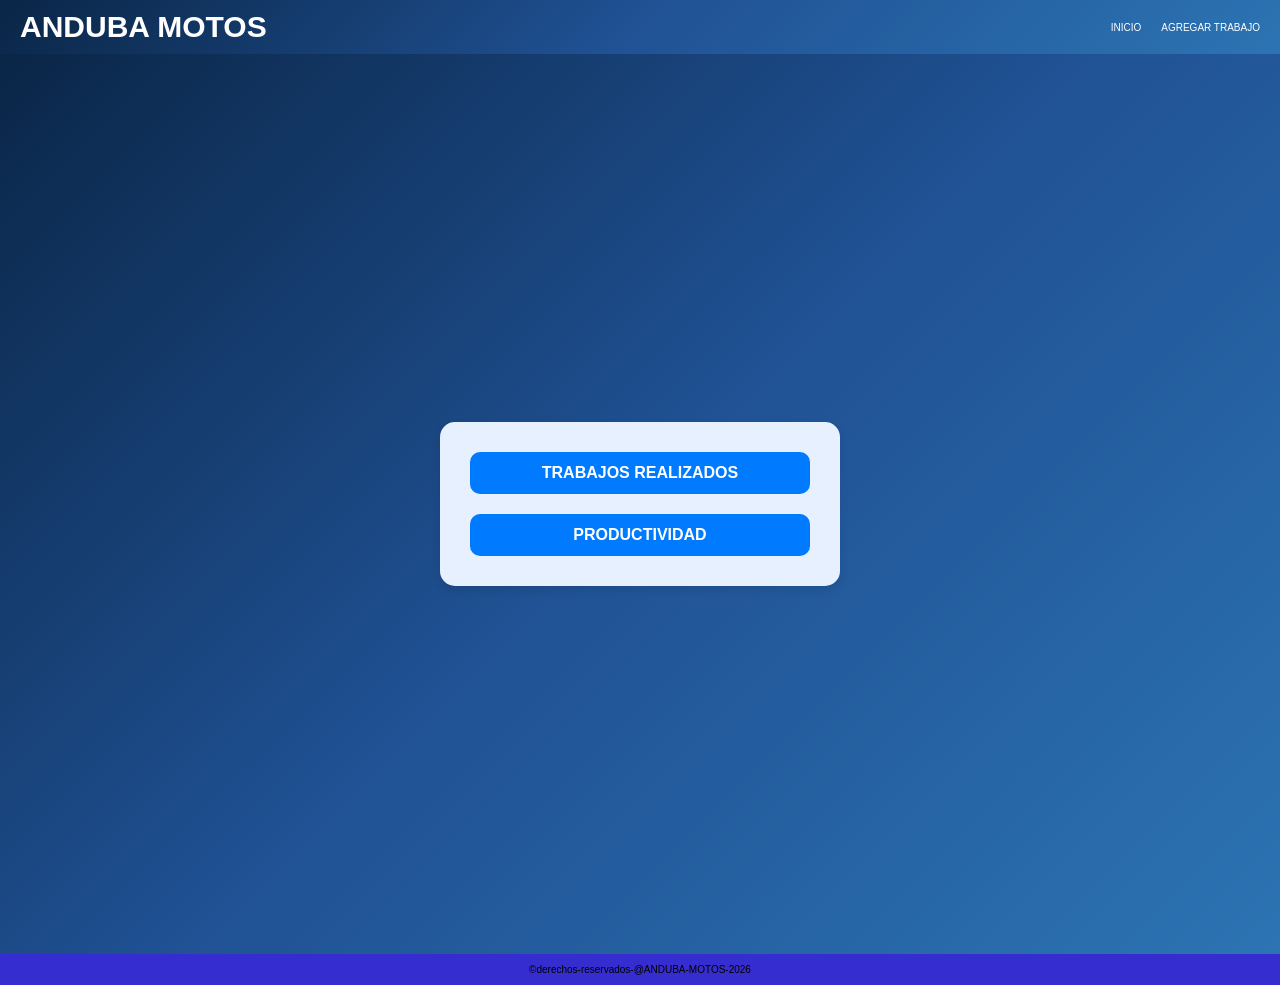
<file: index.html>
<!DOCTYPE html>
<html lang="en">

<head>
    <meta charset="UTF-8">
    <meta name="viewport" content="width=device-width, initial-scale=1.0">
    <title>ANDUBAMOTOS</title>
    <link href="https://cdn.jsdelivr.net/npm/bootstrap-icons/font/bootstrap-icons.css" rel="stylesheet">

    <link rel="stylesheet" href="./../CSS/general.css">
    <link rel="stylesheet" href="./../CSS/main_index.css">

    <link href="./images/moto.png" rel="icon">
    
    
    

</head>


<body>
    <header class="header">

        <div class="logo">
            <h1>ANDUBA MOTOS</h1>
        </div>

        <button id="abrir" class="abrir-menu"><i class="bi bi-list"></i></button>


        <nav class="nav" id="nav">

            <button id="cerrar" class="cerrar-menu"><i class="bi bi-x"></i></button>

            <ul class="nav-list">

                <li><a href="index.html">INICIO</a></li>
                <li><a href="agregar_trabajos.html">AGREGAR TRABAJO</a></li>

            </ul>

        </nav>


    </header>
      <script src="./../header.js"></script>

      



    <main>
        <nav class="nav-secundario">

            <div id="listaTrabajos"></div>

            <ul class="nav-list2">

                <li class="li1"><a href="trabajos_realizados.html">TRABAJOS REALIZADOS</a></li>
                
                <li class="li2"><a href="productividad.html">PRODUCTIVIDAD</a></li>
                
            </ul>
        </nav>
    </main>
    




    <footer>
        <div>
            <p>&copy;derechos-reservados-@ANDUBA-MOTOS-2026</p>
        </div>
    </footer>

</body>

</html>
</file>
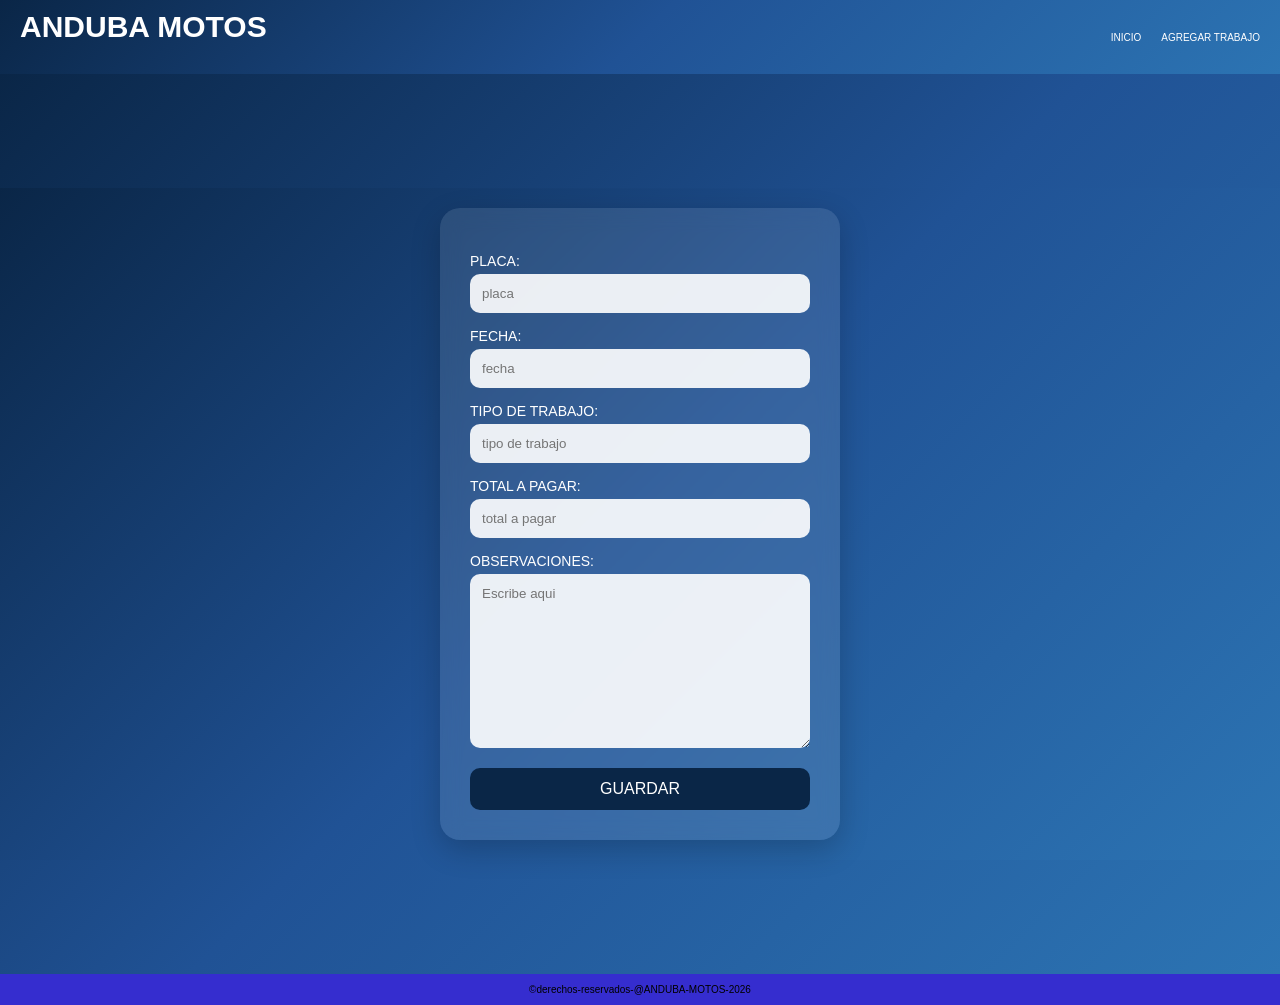
<file: agregar_trabajos.html>
<!DOCTYPE html>
<html lang="en">
<head>
    <meta charset="UTF-8">
    <meta name="viewport" content="width=device-width, initial-scale=1.0">
    <title>ANDUBA MOTOS</title>
    <link href="https://cdn.jsdelivr.net/npm/bootstrap-icons/font/bootstrap-icons.css" rel="stylesheet">

    <link rel="stylesheet" href="./../CSS/general.css">
   <link rel="stylesheet" href="./../CSS/agregar_trabajos.css">
   <link href="./images/moto.png" rel="icon">

</head>

<body>

   <header class="header">

        <div class="logo">
            <h1>ANDUBA MOTOS</h1>
        </div>

        <button id="abrir" class="abrir-menu"><i class="bi bi-list"></i></button>


        <nav class="nav" id="nav">

            <button id="cerrar" class="cerrar-menu"><i class="bi bi-x"></i></button>

            <ul class="nav-list">
                <li><a href="index.html">INICIO</a></li>
                <li><a href="agregar_trabajos.html">AGREGAR TRABAJO</a></li>
            </ul>

        </nav>


    </header>
      <script src="./../header.js"></script>

      



    <main>
        <section class="form-container">
           <form action="" id="formTrabajo">
               
               <label for="placa">PLACA:
                <input type="text" placeholder="placa" id="placa">
               </label>

               <label for="fecha">FECHA:
                <input type="text"placeholder="fecha" id="fecha">
               </label>

               <label for="tipo">TIPO DE TRABAJO:
                <input type="text" placeholder="tipo de trabajo"    name="tipo de trabajo" id="tipo">
               </label>

               <label for="total">TOTAL A PAGAR:
                <input type="text" placeholder="total a pagar" id="total">
               </label>

               <label for="observaciones">OBSERVACIONES:</label>
               <textarea id="observaciones"  placeholder="Escribe aqui" name="observaciones"  rows="10" cols="50" ></textarea>

               <button type="submit">GUARDAR</button>


                
    </form>
        </section>
    </main>





    <footer>
        <div>
            <p> &copy;derechos-reservados-@ANDUBA-MOTOS-2026</p>
        </div>
    </footer>

    
</body>
</html>
</file>
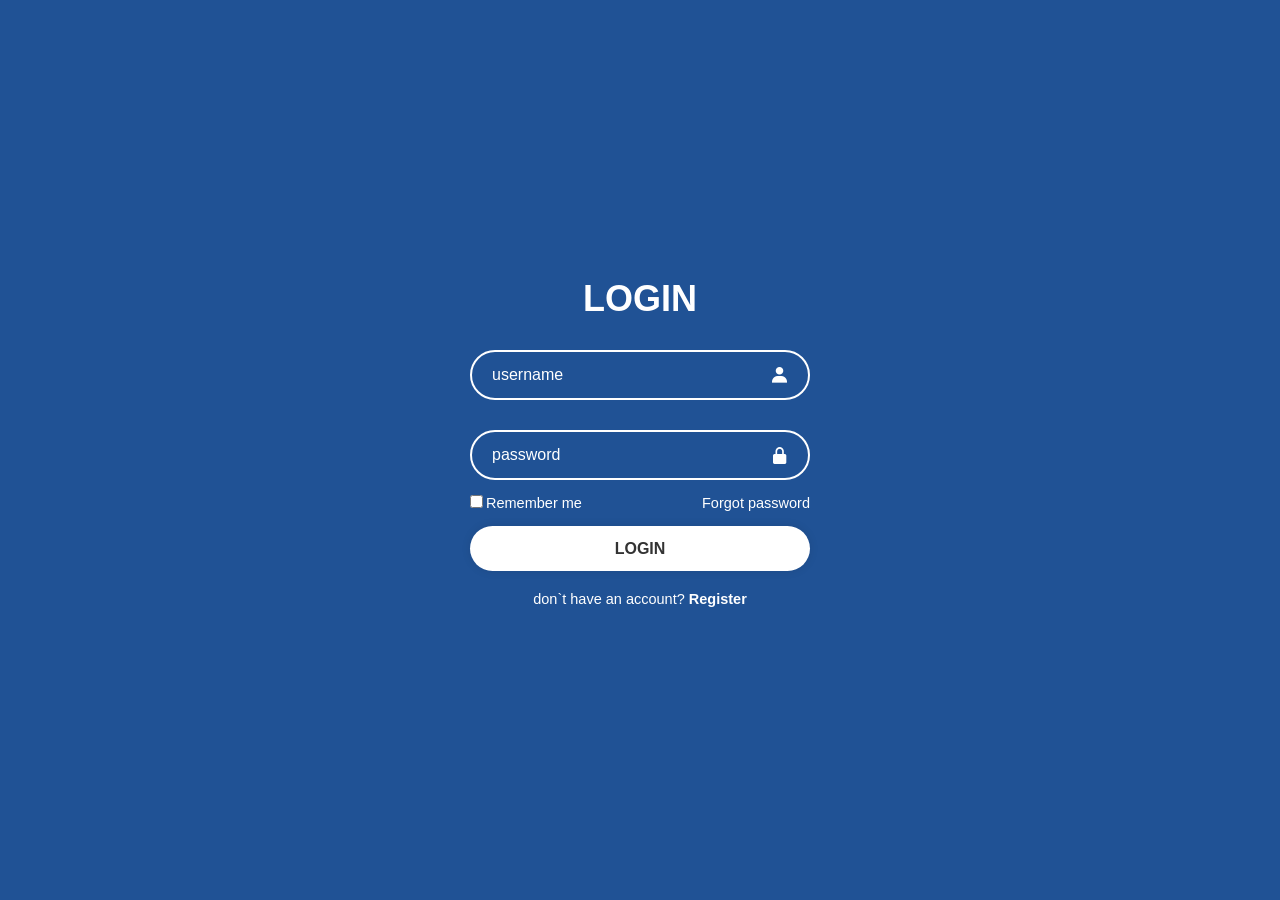
<file: login.html>
<!DOCTYPE html>
<html lang="en">
<head>
    <meta charset="UTF-8">
    <meta name="viewport" content="width=device-width, initial-scale=1.0">
    <title>ANDUBA MOTOS</title>
    <link rel="stylesheet" href="./../CSS/login.css">
    <link  href="https://unpkg.com/boxicons@2.1.4/css/boxicons.min.css"  rel= "stylesheet">
    <link href="./images/moto.png" rel="icon">
</head>


<body>
      <header>

      </header>


      <main>
         <div class="wrapper">
               <form action="index.html">

                   <h1>LOGIN</h1>

                   <div class="input-box">
                      <input type="text" placeholder="username" required>
                      <i class="bx bxs-user"></i>
                   </div>

                   <div class="input-box">
                      <input type="password" placeholder="password" required>
                      <i class="bx bxs-lock-alt"></i>
                   </div>

                   <div class="remember-forgot">
                      <label><input type="checkbox">Remember me</label>
                      <a href="#">Forgot password </a>
                    </div>

                   <button type="submit" class="btn">LOGIN</button>

                   <div class="register-link">
                      <p>don`t have an account? <a href="#">Register</a></p>
                   </div>
        </form>
    </div>
      </main>


    <footer>

    </footer>
    
</body>
</html>
</file>
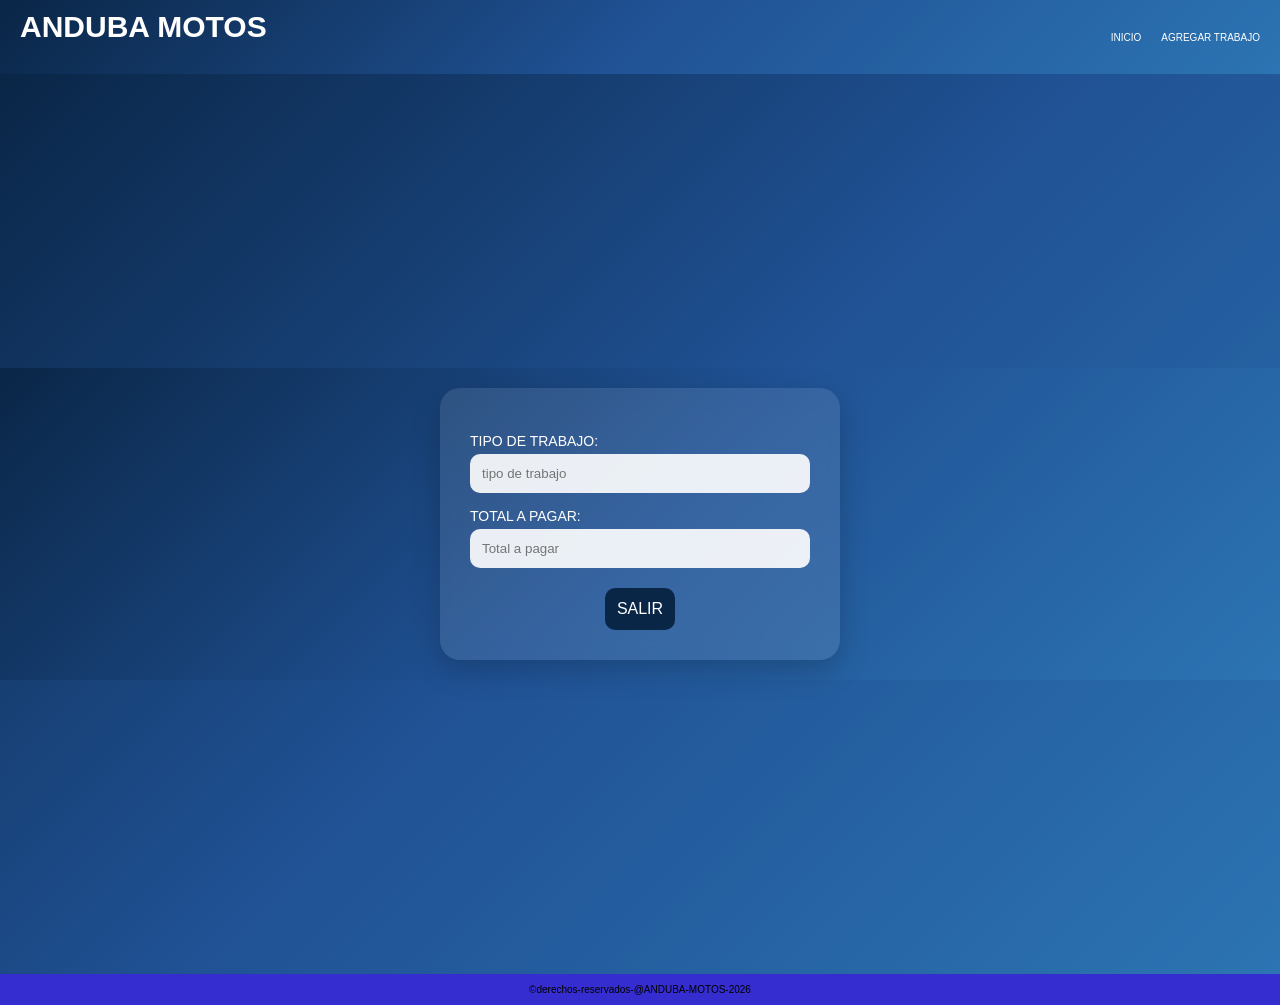
<file: productividad.html>
<!DOCTYPE html>
<html lang="en">
<head>
    <meta charset="UTF-8">
    <meta name="viewport" content="width=device-width, initial-scale=1.0">
    <title>ANDUBA MOTOS</title>
    <link href="https://cdn.jsdelivr.net/npm/bootstrap-icons/font/bootstrap-icons.css" rel="stylesheet">

    <link rel="stylesheet" href="./../CSS/general.css">
    <link rel="stylesheet" href="./../CSS/agregar_trabajos.css">
    <link href="./images/moto.png" rel="icon">

</head>

<body>
 <header class="header">

        <div class="logo">
            <h1>ANDUBA MOTOS</h1>
        </div>

        <button id="abrir" class="abrir-menu"><i class="bi bi-list"></i></button>


        <nav class="nav" id="nav">

            <button id="cerrar" class="cerrar-menu"><i class="bi bi-x"></i></button>

            <ul class="nav-list">
                <li><a href="index.html">INICIO</a></li>
                <li><a href="agregar_trabajos.html">AGREGAR TRABAJO</a></li>
            </ul>

        </nav>


    </header>
      <script src="./../header.js"></script>

      
    <main>

       <section class="form-container">
           <form action="" id="formTrabajo">
               

            

               <label for="tipo">TIPO DE TRABAJO:
                <input type="text" placeholder="tipo de trabajo"    name="tipo de trabajo" id="tipo">
               </label>

               <label for="total">TOTAL A PAGAR:
                <input type="text" placeholder="Total a pagar" id="total">
               </label>


                <a href="index.html"> <button type="submit" a>SALIR</button></a>


                
    </form>
        </section>
        
    </main>


    





    <footer>
        <div>
            <p>&copy;derechos-reservados-@ANDUBA-MOTOS-2026</p>
        </div>
    </footer>

    
</body>
</html>
</file>
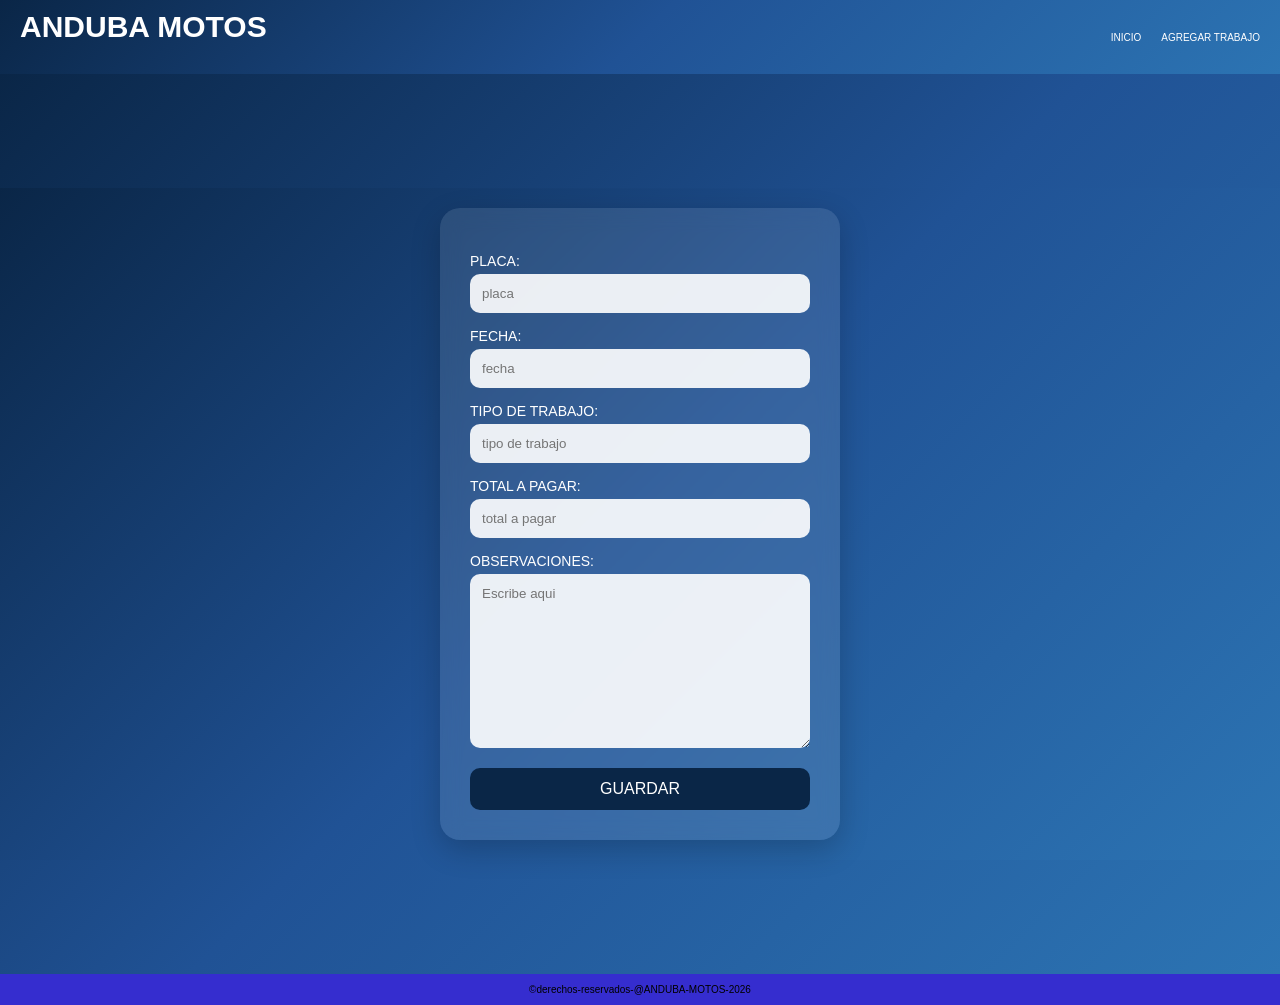
<file: trabajos_realizados.html>
<!DOCTYPE html>
<html lang="en">
<head>
    <meta charset="UTF-8">
    <meta name="viewport" content="width=device-width, initial-scale=1.0">
    <title>ANDUBA MOTOS</title>
    <link href="https://cdn.jsdelivr.net/npm/bootstrap-icons/font/bootstrap-icons.css" rel="stylesheet">

    <link rel="stylesheet" href="./../CSS/general.css">
    <link rel="stylesheet" href="./../CSS/agregar_trabajos.css">
    <link href="./images/moto.png" rel="icon">

</head>

<body>
     <header class="header">

        <div class="logo">
            <h1>ANDUBA MOTOS</h1>
        </div>

        <button id="abrir" class="abrir-menu"><i class="bi bi-list"></i></button>


        <nav class="nav" id="nav">

            <button id="cerrar" class="cerrar-menu"><i class="bi bi-x"></i></button>

            <ul class="nav-list">
                <li><a href="index.html">INICIO</a></li>
                <li><a href="agregar_trabajos.html">AGREGAR TRABAJO</a></li>
            </ul>

        </nav>


    </header>
      <script src="./../header.js"></script>

      



    <main>
        <section class="form-container">
           <form action="" id="formTrabajo">
               <label for="placa">PLACA:
                <input type="text" placeholder="placa" id="placa">
               </label>

               <label for="fecha">FECHA:
                <input type="text"placeholder="fecha" id="fecha">
               </label>

               <label for="tipo">TIPO DE TRABAJO:
                <input type="text" placeholder="tipo de trabajo"    name="tipo de trabajo" id="tipo">
               </label>

               <label for="total">TOTAL A PAGAR:
                <input type="text" placeholder="total a pagar" id="total">
               </label>

               <label for="observaciones">OBSERVACIONES:</label>
               <textarea id="observaciones"  placeholder="Escribe aqui" name="observaciones"  rows="10" cols="50" ></textarea>


               <button type="submit">GUARDAR</button>


                
    </form>
        </section>
    </main>





    <footer>
        <div>
            <p>&copy;derechos-reservados-@ANDUBA-MOTOS-2026</p>
        </div>
    </footer>

    
</body>
</html>
</file>
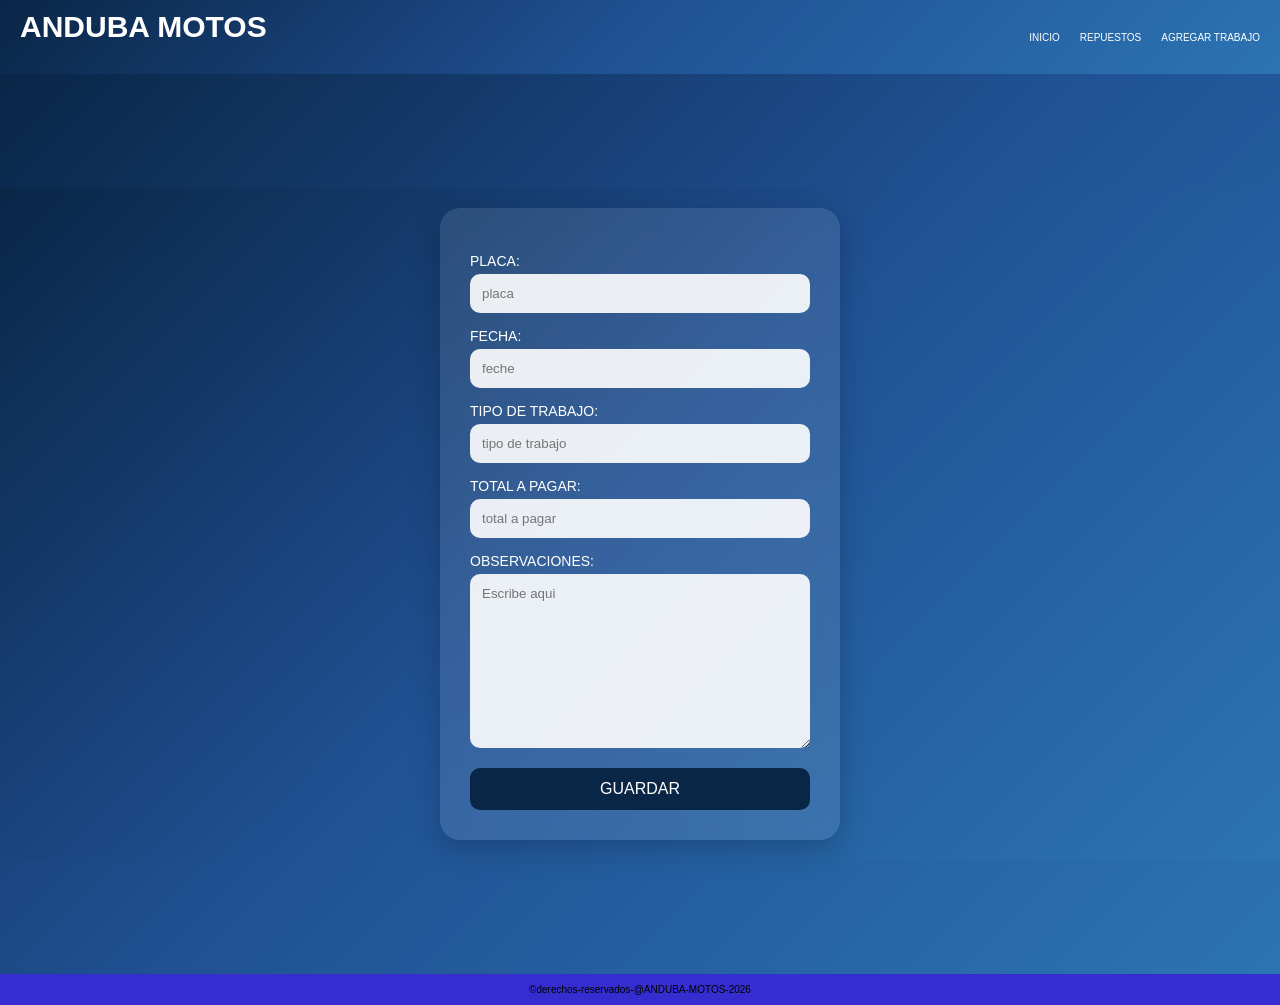
<file: HTML/agregar_trabajos.html>
<!DOCTYPE html>
<html lang="en">
<head>
    <meta charset="UTF-8">
    <meta name="viewport" content="width=device-width, initial-scale=1.0">
    <title>Document</title>
    <link href="https://cdn.jsdelivr.net/npm/bootstrap-icons/font/bootstrap-icons.css" rel="stylesheet">

    <link rel="stylesheet" href="./../CSS/general.css">
   <link rel="stylesheet" href="./../CSS/agregar_trabajos.css">

</head>

<body>
   <header class="header">

        <div class="logo">
            <h1>ANDUBA MOTOS</h1>
        </div>

        <button id="abrir" class="abrir-menu"><i class="bi bi-list"></i></button>


        <nav class="nav" id="nav">

            <button id="cerrar" class="cerrar-menu"><i class="bi bi-x"></i></button>

            <ul class="nav-list">
                <li><a href="index.html">INICIO</a></li>
                <li><a href="repuestos.html">REPUESTOS</a></li>
                <li><a href="agregar_trabajos.html">AGREGAR TRABAJO</a></li>
            </ul>

        </nav>


    </header>
      <script src="./../header.js"></script>

      



    <main>
        <section class="form-container">
           <form action="" id="formTrabajo">
               
               <label for="placa">PLACA:
                <input type="text" placeholder="placa" id="placa">
               </label>

               <label for="fecha">FECHA:
                <input type="text"placeholder="feche" id="fecha">
               </label>

               <label for="tipo">TIPO DE TRABAJO:
                <input type="text" placeholder="tipo de trabajo"    name="tipo de trabajo" id="tipo">
               </label>

               <label for="total">TOTAL A PAGAR:
                <input type="text" placeholder="total a pagar" id="total">
               </label>

               <label for="observaciones">OBSERVACIONES:</label>
               <textarea id="observaciones"  placeholder="Escribe aqui" name="observaciones"  rows="10" cols="50" ></textarea>

               <button type="submit">GUARDAR</button>


                
    </form>
        </section>
    </main>





    <footer>
        <div>
            <p>&copy;derechos-reservados-@ANDUBA-MOTOS-2026</p>
        </div>
    </footer>

    
</body>
</html>
</file>
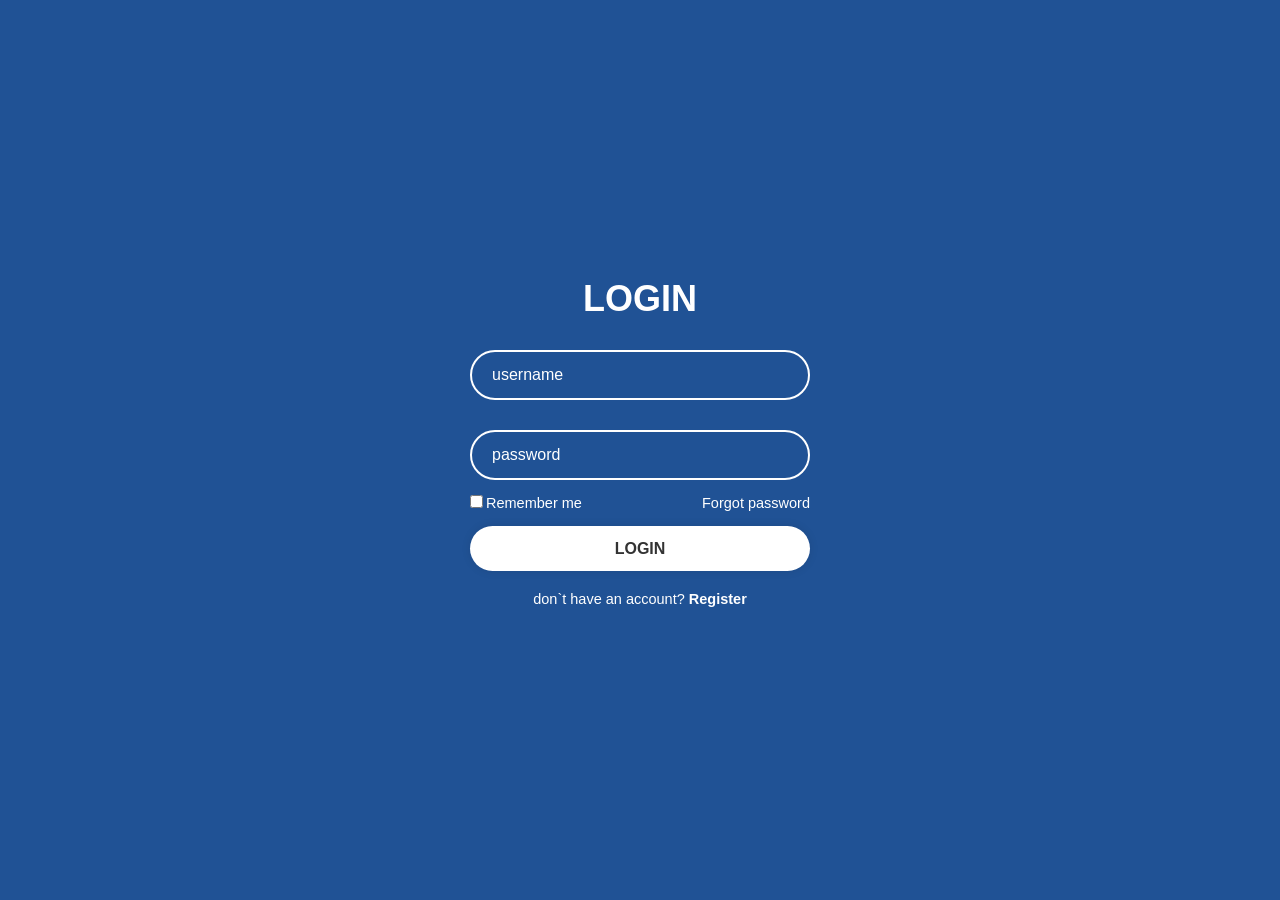
<file: HTML/login.html>
<!DOCTYPE html>
<html lang="en">
<head>
    <meta charset="UTF-8">
    <meta name="viewport" content="width=device-width, initial-scale=1.0">
    <title>Document</title>
    <link rel="stylesheet" href="./../CSS/login.css">
    <link  href="https://unpkg.com/boxicons@2.1.4/css/boxicons.min.css  rel= "stylesheet">
</head>


<body>

    <div class="wrapper">
        <form action="index.html">

                <h1>LOGIN</h1>

                <div class="input-box">
                      <input type="text" placeholder="username" required>
                      <i class="bx bxs-user"></i>
                </div>

                <div class="input-box">
                      <input type="password" placeholder="password" required>
                      <i class="bx bxs-lock-alt"></i>
                </div>

                <div class="remember-forgot">
                      <label><input type="checkbox">Remember me</label>
                      <a href="#">Forgot password </a>
                </div>

                <button type="submit" class="btn">LOGIN</button>

                <div class="register-link">
                      <p>don`t have an account? <a href="#">Register</a></p>
                </div>
        </form>
    </div>
    
</body>
</html>
</file>
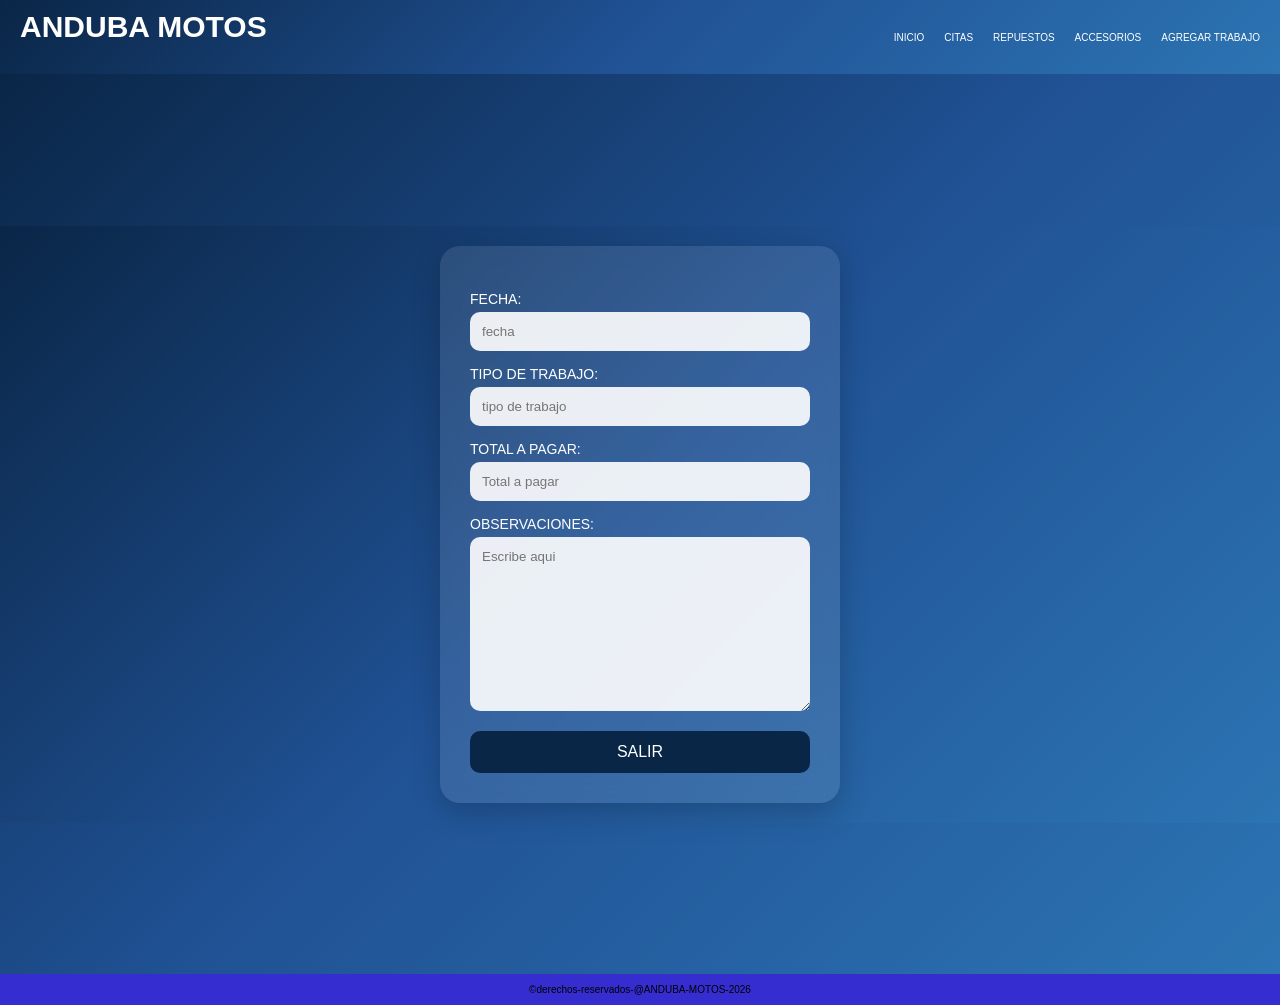
<file: HTML/productividad.html>
<!DOCTYPE html>
<html lang="en">
<head>
    <meta charset="UTF-8">
    <meta name="viewport" content="width=device-width, initial-scale=1.0">
    <title>Document</title>
    <link href="https://cdn.jsdelivr.net/npm/bootstrap-icons/font/bootstrap-icons.css" rel="stylesheet">

    <link rel="stylesheet" href="./../CSS/general.css">
    <link rel="stylesheet" href="./../CSS/agregar_trabajos.css">

</head>

<body>
 <header class="header">

        <div class="logo">
            <h1>ANDUBA MOTOS</h1>
        </div>

        <button id="abrir" class="abrir-menu"><i class="bi bi-list"></i></button>


        <nav class="nav" id="nav">

            <button id="cerrar" class="cerrar-menu"><i class="bi bi-x"></i></button>

            <ul class="nav-list">
                <li><a href="index.html">INICIO</a></li>
                <li><a href="citas.html">CITAS</a></li>
                <li><a href="repuestos.html">REPUESTOS</a></li>
                <li><a href="accesorios_motos.html">ACCESORIOS</a></li>
                <li><a href="agregar_trabajos.html">AGREGAR TRABAJO</a></li>
            </ul>

        </nav>


    </header>
      <script src="./../header.js"></script>

      
    <main>

       <section class="form-container">
           <form action="" id="formTrabajo">
               

               <label for="fecha">FECHA:
                <input type="text"placeholder="fecha" id="fecha">
               </label>

               <label for="tipo">TIPO DE TRABAJO:
                <input type="text" placeholder="tipo de trabajo"    name="tipo de trabajo" id="tipo">
               </label>

               <label for="total">TOTAL A PAGAR:
                <input type="text" placeholder="Total a pagar" id="total">
               </label>

               <label for="observaciones">OBSERVACIONES:</label>
               <textarea id="observaciones"  placeholder="Escribe aqui" name="observaciones"  rows="10" cols="50" ></textarea>

               <button type="submit">SALIR</button>


                
    </form>
        </section>
        
    </main>


    





    <footer>
        <div>
            <p>&copy;derechos-reservados-@ANDUBA-MOTOS-2026</p>
        </div>
    </footer>

    
</body>
</html>
</file>
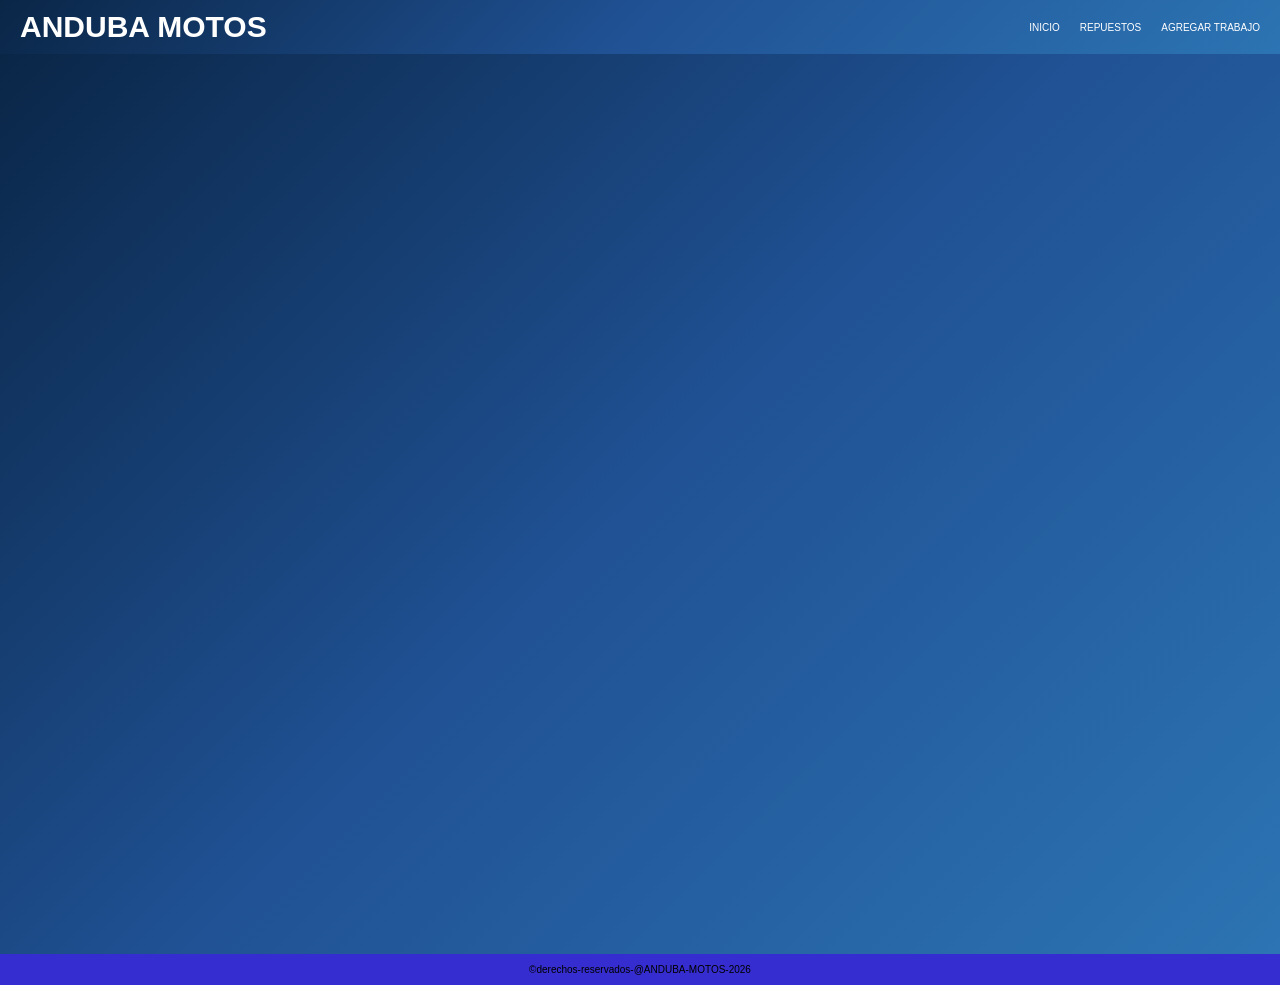
<file: HTML/repuestos.html>
<!DOCTYPE html>
<html lang="en">
<head>
    <meta charset="UTF-8">
    <meta name="viewport" content="width=device-width, initial-scale=1.0">
    <title>Document</title>
    <link href="https://cdn.jsdelivr.net/npm/bootstrap-icons/font/bootstrap-icons.css" rel="stylesheet">

    <link rel="stylesheet" href="./../CSS/general.css">


    

</head>

<body>
  
    <header class="header">

        <div class="logo">
            <h1>ANDUBA MOTOS</h1>
        </div>

        <button id="abrir" class="abrir-menu"><i class="bi bi-list"></i></button>


        <nav class="nav" id="nav">

            <button id="cerrar" class="cerrar-menu"><i class="bi bi-x"></i></button>

            <ul class="nav-list">
                <li><a href="index.html">INICIO</a></li>
                <li><a href="repuestos.html">REPUESTOS</a></li>
                <li><a href="agregar_trabajos.html">AGREGAR TRABAJO</a></li>
            </ul>

        </nav>


    </header>
      <script src="./../header.js"></script>

      

    <main>
        
    </main>

   





    <footer>
        <div>
            <p>&copy;derechos-reservados-@ANDUBA-MOTOS-2026</p>
        </div>
    </footer>




    
</body>
</html>
</file>
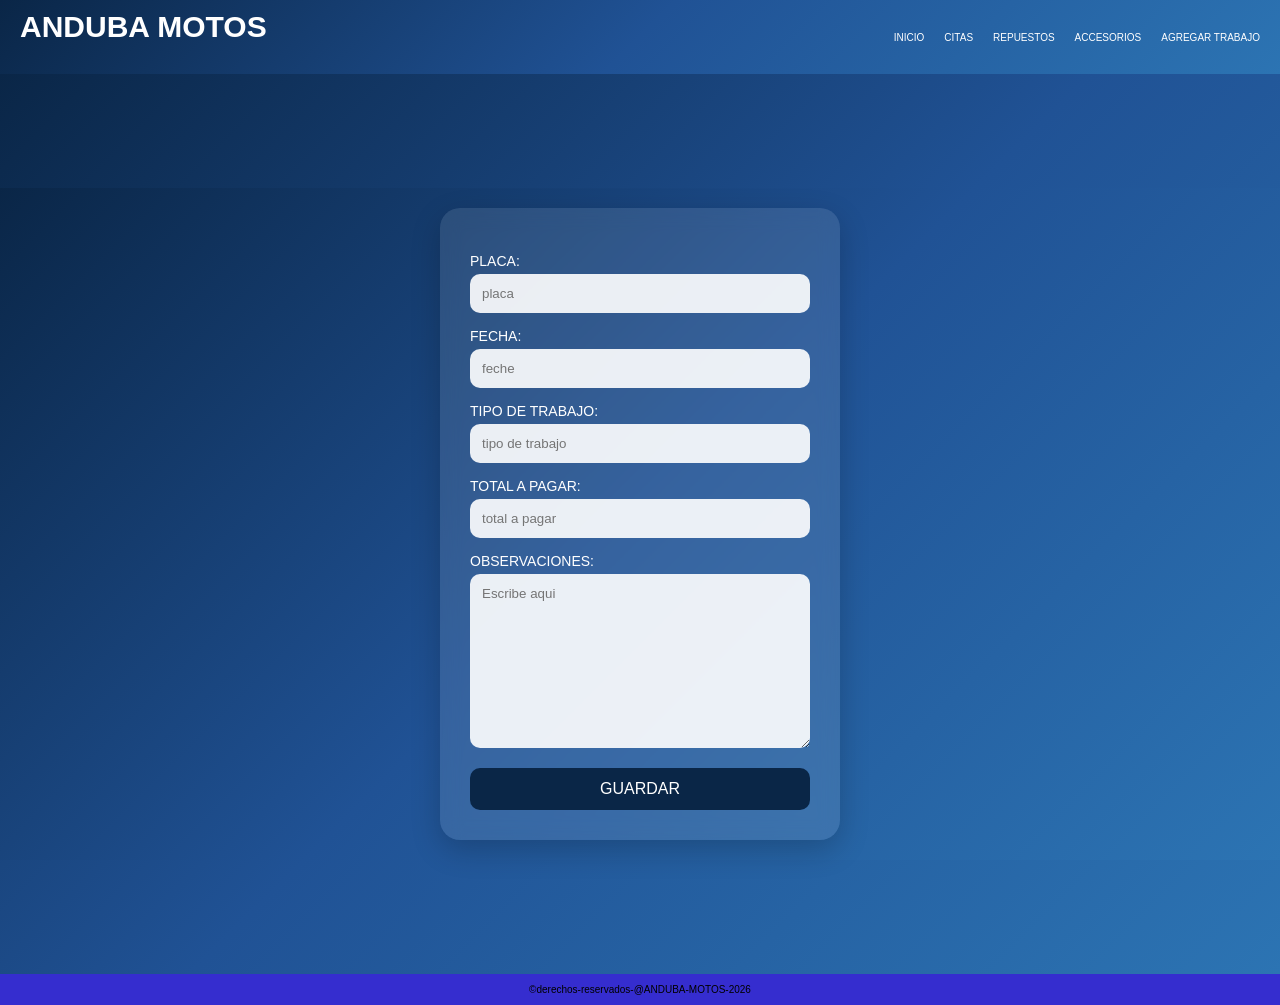
<file: HTML/trabajos_realizados.html>
<!DOCTYPE html>
<html lang="en">
<head>
    <meta charset="UTF-8">
    <meta name="viewport" content="width=device-width, initial-scale=1.0">
    <title>Document</title>
    <link href="https://cdn.jsdelivr.net/npm/bootstrap-icons/font/bootstrap-icons.css" rel="stylesheet">

    <link rel="stylesheet" href="./../CSS/general.css">
    <link rel="stylesheet" href="./../CSS/agregar_trabajos.css">

</head>

<body>
     <header class="header">

        <div class="logo">
            <h1>ANDUBA MOTOS</h1>
        </div>

        <button id="abrir" class="abrir-menu"><i class="bi bi-list"></i></button>


        <nav class="nav" id="nav">

            <button id="cerrar" class="cerrar-menu"><i class="bi bi-x"></i></button>

            <ul class="nav-list">
                <li><a href="index.html">INICIO</a></li>
                <li><a href="citas.html">CITAS</a></li>
                <li><a href="repuestos.html">REPUESTOS</a></li>
                <li><a href="accesorios_motos.html">ACCESORIOS</a></li>
                <li><a href="agregar_trabajos.html">AGREGAR TRABAJO</a></li>
            </ul>

        </nav>


    </header>
      <script src="./../header.js"></script>

      



    <main>
        <section class="form-container">
           <form action="" id="formTrabajo">
               <label for="placa">PLACA:
                <input type="text" placeholder="placa" id="placa">
               </label>

               <label for="fecha">FECHA:
                <input type="text"placeholder="feche" id="fecha">
               </label>

               <label for="tipo">TIPO DE TRABAJO:
                <input type="text" placeholder="tipo de trabajo"    name="tipo de trabajo" id="tipo">
               </label>

               <label for="total">TOTAL A PAGAR:
                <input type="text" placeholder="total a pagar" id="total">
               </label>

               <label for="observaciones">OBSERVACIONES:</label>
               <textarea id="observaciones"  placeholder="Escribe aqui" name="observaciones"  rows="10" cols="50" ></textarea>


               <button type="submit">GUARDAR</button>


                
    </form>
        </section>
    </main>





    <footer>
        <div>
            <p>&copy;derechos-reservados-@ANDUBA-MOTOS-2026</p>
        </div>
    </footer>

    
</body>
</html>
</file>
<file: CSS/general.css>
*{
    margin: 0;
    padding: 0;
    text-decoration: none;
    list-style: none;
    box-sizing: border-box;
    font-family: sans-serif;
}

html{
    font-size: 62.5%;
}

.header{
    display: flex;
    align-items: center;
    justify-content:space-between ;
    padding: 1rem 2rem;
    background: linear-gradient(135deg, #0A2647, #205295, #2C74B3);
    ;

}

.logo{
    font-size: 1.5rem;
    color:white;
    margin: 0;
}

.nav-list{
    display: flex;
    gap: 2rem;
}

.nav-list li a{
    color:white;
}

.abrir-menu,.cerrar-menu{
    display: none;
}

@media screen and (max-width: 600px){
    .abrir-menu, .cerrar-menu{
        display: block;
        border: 0;
        font-size: 1.25rem;
        background-color: transparent ;
        cursor: pointer;
    }

    .abrir-menu{
        color: black;
    }
    
    .cerrar-menu{
        color: #ececec;
    }
    .nav{
        opacity: 0;
        visibility: hidden;
        display: flex;
        flex-direction: column;
        position: absolute;
        align-items: end;
        gap: 1rem;
        top: 0;
        right: 0;
        bottom: 0;
        background-color:  black;
        padding: 2rem;
        box-shadow: 0 0 0 100vmax rgba(0, 0, 0.5);   
    }

    .nav.visible{
        opacity: 1;
        visibility: visible;
    }

    .nav-list{
        flex-direction: column;
        align-items: end;
        

    }

    .nav-list li a{
        color: aliceblue;
    }
}


/*ESTILO MAIN */
main{
    display: flex;
    justify-content: center;
    align-items: center;
    min-height: 100vh;
    background: linear-gradient(135deg, #0A2647, #205295, #2C74B3);
}


/* ESTILO FOOTER */
footer{
    background-color: #352dcf;
    color: black;
    text-align: center;
    padding: 10px;
}
</file>
<file: CSS/main_index.css>
main{
    display: flex;
    justify-content: center;
    align-items: center;
    height: 70vh; /* centra verticalmente */
    padding: 2rem;
}

/* CONTENEDOR DEL MENÚ */
.nav-secundario{
    background-color: #e6f0ff;
    padding: 3rem;
    border-radius: 15px;
    box-shadow: 0 4px 10px rgba(0,0,0,0.1);
    width: 100%;
    max-width: 400px;
}

/* LISTA */
.nav-list2{
    display: flex;
    flex-direction: column;
    gap: 2rem;
}

/* ENLACES */
.nav-list2 a{
    display: block;
    text-align: center;
    padding: 1.2rem ;
    background-color: #007BFF;
    color: white;
    border-radius: 10px;
    font-size: 1.6rem;
    font-weight: bold;
    transition: 0.3s;
}

/* HOVER */
.nav-list2 a:hover{
    background-color: #0056b3;
    transform: scale(1.05);
}


@media(max-width: 600px){
    .nav-secundario{
        padding: 2rem;
    }
    .nav-list2{
        gap: 1.5rem;
    }
    .nav-list2 a{
        font-size: 1.4rem;
        padding: 1rem;
    }
}

@media(min-width: 601px) and (max-width: 1024px){
    .nav-secundario{
        max-width: 500px;
    }
    .nav-list2 a{
        font-size: 1.5rem;
    }
}
</file>
<file: CSS/agregar_trabajos.css>
*{
    margin: 0;
    padding: 0;
    box-sizing: border-box;
    font-family: sans-serif;
}

html{
    font-size: 62.5%;
}

/* 🔥 Fondo moderno */
body{
    
    min-height: 100vh;

    background: linear-gradient(135deg, #0A2647, #205295, #2C74B3);
}

.form-container{
    display: flex;
    justify-content: center;
    align-items: center;
    width: 100%;
    padding: 2rem;
    min-height: cal(100vh - 120px);
    background: linear-gradient(135deg, #0A2647, #205295, #2c74B3);
}

.form-container form{
    background: rgba(255, 255, 255, 0.1);
    backdrop-filter: blur(10px);
    padding: 3rem ;
    border-radius: 2rem;
    width: 90%;
    max-width: 400px;
    display: flex;
    box-shadow: 0 1rem 3rem rgba(0, 0, 0, 0.2);
}

.form-container input, .form-container textarea{
    width: 100%;
    padding: 1.2rem;
    border-radius: 1rem;
    border: none;
    margin-top: 0.5rem;
}
/* 🔥 Contenedor */
form{
    background: rgba(255, 255, 255, 0.1);
    backdrop-filter: blur(10px);

    padding: 3rem;
    border-radius: 2rem;

    width: 90%;
    max-width: 400px;

    display: flex;
    flex-direction: column;
    align-items: center;

    box-shadow: 0 1rem 3rem rgba(0,0,0,0.2);
}

/* 🔥 Título */
h1{
    text-align: center;
    font-size: 3rem;
    color: white;
    margin-bottom: 2rem;
}

/* 🔥 Labels */
label{
    width: 100%;
    color: white;
    font-size: 1.4rem;
    margin-top: 1.5rem;
}

/* 🔥 Inputs */
input, textarea{
    width: 100%;
    padding: 1.2rem;

    border: none;
    border-radius: 1rem;

    margin-top: 0.5rem;

    outline: none;

    background: rgba(255,255,255,0.9);

    transition: 0.3s;
}

/* ✨ Efecto al hacer focus */
input:focus, textarea:focus{
    transform: scale(1.03);
    box-shadow: 0 0 1rem rgba(255,255,255,0.5);
}

/* 🔥 Botón */
button{
    width: 100%;
    margin-top: 2rem;
    padding: 1.2rem;

    border: none;
    border-radius: 1rem;

    background: #0A2647;
    color: white;

    font-size: 1.6rem;
    cursor: pointer;

    transition: 0.3s;
}

/* ✨ Hover botón */
button:hover{
    background: #144272;
    transform: translateY(-3px);
}

textarea{
    resize: vertical; min-height: 100px;
    max-height: 180px;
}
/* 📱 Responsive */
@media (max-width: 480px){
    form{
        padding: 2rem;
    }

    h1{
        font-size: 2.4rem;
    }
}
</file>
<file: CSS/login.css>
*{
    margin: 0;
    padding: 0;
    box-sizing: border-box;
    font-family: sans-serif;
}

html{
    font-size: 62.5%;
}


body{
    background: #205295;
    display: flex;
    justify-content: center;
    align-items: center;
    min-height: 100vh;
    background-size: cover;
    background-position: center;
}

.wrapper{
    width: 420px;
    background: transparent;
    color: white;
    border-radius: 10px;
    padding: 36px 40px;
}

.wrapper h1{
    font-size: 36px;
    text-align: center;
}

.wrapper .input-box{
    position: relative;
    margin: 30px 0;
    width: 100%;
    height: 50px;
}

.input-box  input {
    width: 100%;
    height: 100%;
    background: transparent;
    border: none;
    outline: none;
    border:2px solid rgb(255, 255, 255, 2);
    border-radius: 40px;
    font-size: 16px;
    color: white;
    padding: 20px 45px 20px 20px;
}

.input-box input::placeholder{
    color: white;
}

.input-box i {
    position: absolute;
    right: 20px;
    top: 50%;
    transform: translateY(-50%);
    font-size: 20px;
}

.wrapper  .remember-forgot {
    display: flex;
    justify-content: space-between;
    font-size: 14.5px;
    margin: -15px 0 15px;
}

.remember-forgot  label input {
    accent-color: white;
    margin-right: 3px;
}

.remember-forgot  a{
    color: white;
    text-decoration: none;
}

.remember-forgot  a:hover{
    text-decoration: underline;
}

.wrapper .btn {
    width: 100%;
    height: 45px;
    background: white;
    border: none;
    outline: none;
    border-radius: 40px;
    box-shadow: 0 0 10px rgb(0, 0, 0, .1);
    cursor: pointer;
    font-size: 16px;
    color: #333;
    font-weight: 600;
}

.wrapper  .register-link{
    font-size: 14.5px;
    text-align: center;
    margin: 20px 0 15px;
}

.register-link p a {
    color: white;
    text-decoration: none;
    font-weight: 600;
}

.register-link p a:hover{
    text-decoration: underline;
}
</file>
